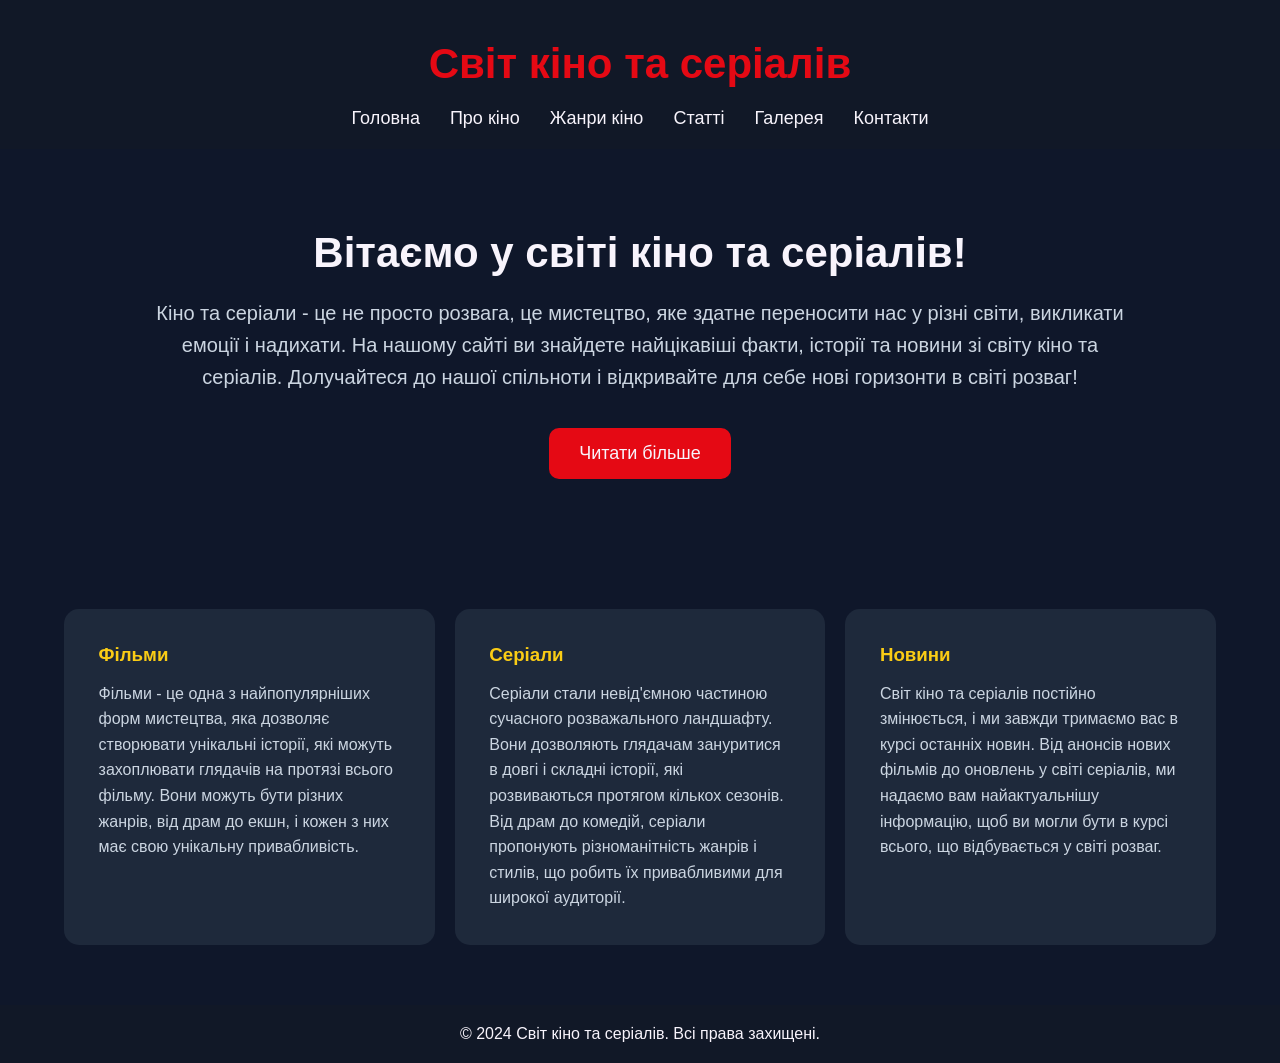
<file: index.html>
<!DOCTYPE html>
<html lang="uk">
<head>
    <meta charset="UTF-8">
    <meta name="viewport" content="width=device-width, initial-scale=1.0">
    <title>Світ кіно та серіалів</title>
    <link rel="stylesheet" href="main.css">
</head>
<body>
    <header class="header">
        <h1 class="main-title">Світ кіно та серіалів</h1>
        <nav class="navbar">
            <a target="_blank" href="index.html">Головна</a>
            <a target="_blank" href="pages/about.html">Про кіно</a>
            <a target="_blank" href="pages/anchors.html">Жанри кіно</a>
            <a target="_blank" href="pages/articles.html">Статті</a>
            <a target="_blank" href="pages/gallery.html">Галерея</a>
            <a target="_blank" href="pages/contacts.html">Контакти</a>
        </nav>
    </header>
    <main>
        <section class="hero">
            <h2>Вітаємо у світі кіно та серіалів!</h2>
            <p>
                Кіно та серіали - це не просто розвага, це мистецтво, яке здатне переносити нас у різні світи, 
                викликати емоції і надихати. На нашому сайті ви знайдете найцікавіші факти, історії та новини зі світу кіно та серіалів. 
                Долучайтеся до нашої спільноти і відкривайте для себе нові горизонти в світі розваг!
            </p>
            <a href="pages/articles.html" class="btn">Читати більше</a>
        </section>
        <section class="info">
            <div class="card">
                <h3>Фільми</h3>
                <p>
                    Фільми - це одна з найпопулярніших форм мистецтва, яка дозволяє створювати унікальні історії, 
                    які можуть захоплювати глядачів на протязі всього фільму. Вони можуть бути різних жанрів, 
                    від драм до екшн, і кожен з них має свою унікальну привабливість.
                </p>
            </div>
            <div class="card">
                <h3>Серіали</h3>
                <p>
                    Серіали стали невід'ємною частиною сучасного розважального ландшафту. Вони дозволяють глядачам 
                    зануритися в довгі і складні історії, які розвиваються протягом кількох сезонів. 
                    Від драм до комедій, серіали пропонують різноманітність жанрів і стилів, що робить їх привабливими для широкої аудиторії.
                </p>
            </div>
            <div class="card">
                <h3>Новини</h3>
                <p>
                    Світ кіно та серіалів постійно змінюється, і ми завжди тримаємо вас в курсі останніх новин. 
                    Від анонсів нових фільмів до оновлень у світі серіалів, ми надаємо вам найактуальнішу інформацію, 
                    щоб ви могли бути в курсі всього, що відбувається у світі розваг.
                </p>
            </div>
        </section>
    </main>
    <footer>
        <p>© 2024 Світ кіно та серіалів. Всі права захищені.</p>
    </footer>
</body>
</html>
</file>
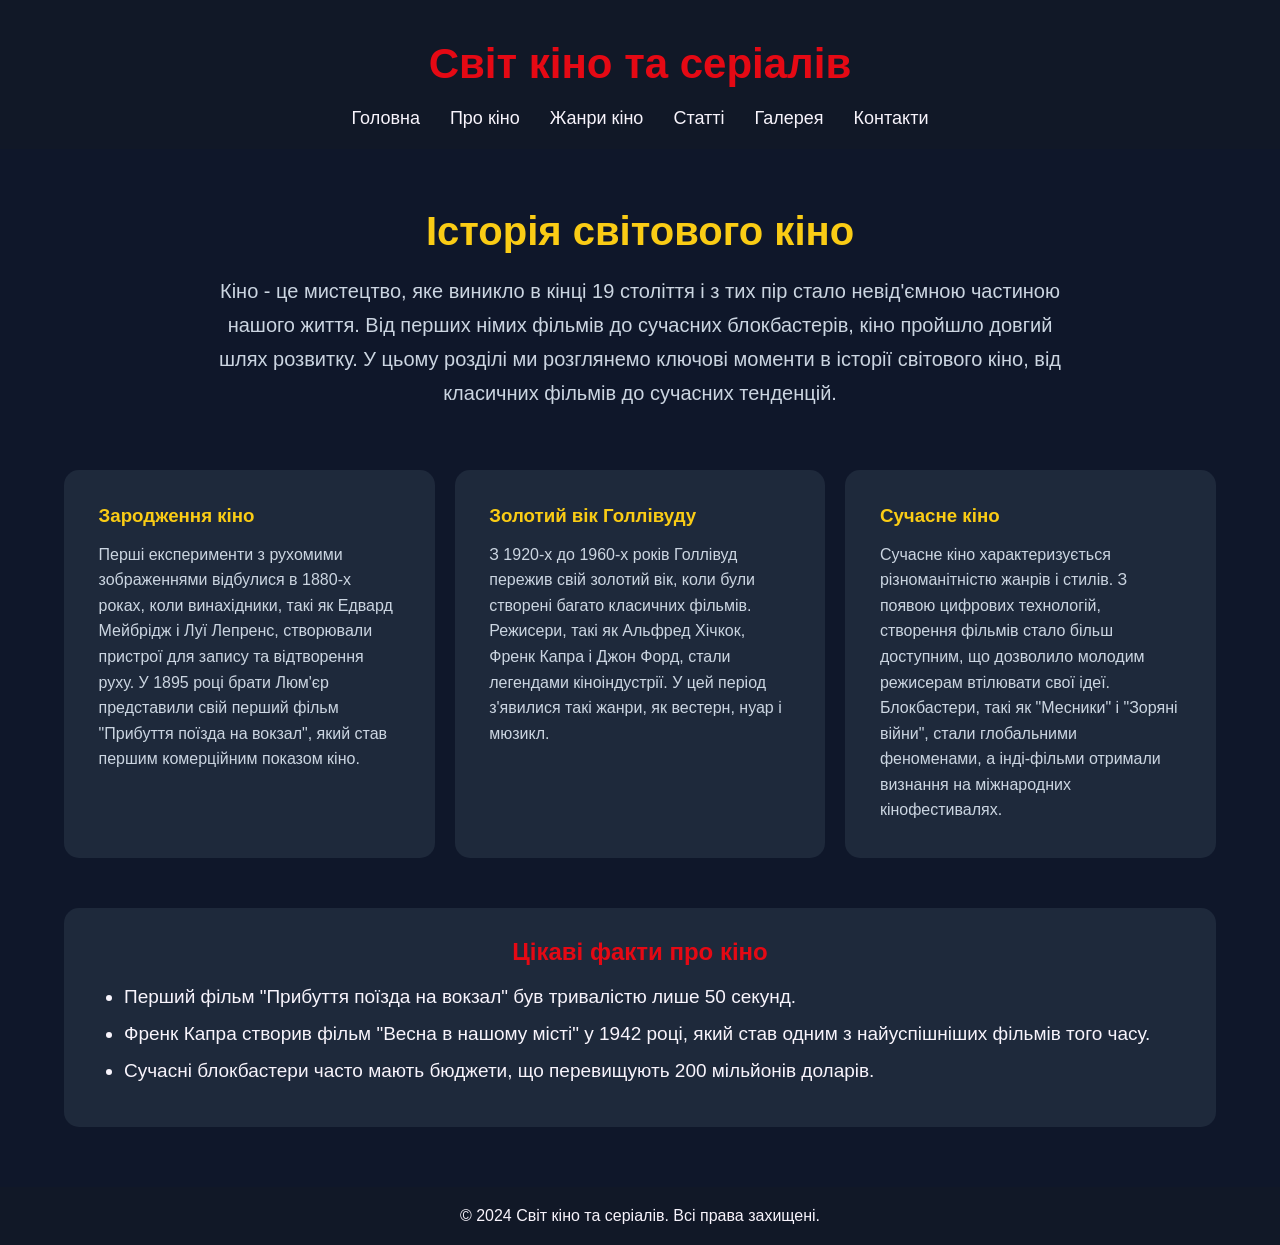
<file: pages/about.html>
<!DOCTYPE html>
<html lang="uk">
<head>
    <meta charset="UTF-8">
    <meta name="viewport" content="width=device-width, initial-scale=1.0">
    <title>Про кіно</title>
    <link rel="stylesheet" href="../main.css">
</head>
<body>
    <header class="header">
        <h1 class="main-title">Світ кіно та серіалів</h1>
        <nav class="navbar">
            <a target="_blank" href="../index.html">Головна</a>
            <a target="_blank" href="about.html">Про кіно</a>
            <a target="_blank" href="anchors.html">Жанри кіно</a>
            <a target="_blank" href="articles.html">Статті</a>
            <a target="_blank" href="gallery.html">Галерея</a>
            <a target="_blank" href="contacts.html">Контакти</a>
        </nav>
    </header>
    <main>
        <section class="page-title">
            <h2>Історія світового кіно</h2>
            <p>
                Кіно - це мистецтво, яке виникло в кінці 19 століття і з тих пір стало невід'ємною частиною нашого життя. 
                Від перших німих фільмів до сучасних блокбастерів, кіно пройшло довгий шлях розвитку. У цьому розділі ми 
                розглянемо ключові моменти в історії світового кіно, від класичних фільмів до сучасних тенденцій.
            </p>
        </section>
        <section class="info">
            <div class="card">
                <h3>Зародження кіно</h3>
                <p>
                    Перші експерименти з рухомими зображеннями відбулися в 1880-х роках, коли винахідники, 
                    такі як Едвард Мейбрідж і Луї Лепренс, створювали пристрої для запису та відтворення руху. 
                    У 1895 році брати Люм'єр представили свій перший фільм "Прибуття поїзда на вокзал", 
                    який став першим комерційним показом кіно.
                </p>
            </div>
            <div class="card">
                <h3>Золотий вік Голлівуду</h3>
                <p>
                    З 1920-х до 1960-х років Голлівуд пережив свій золотий вік, коли були створені багато класичних фільмів. 
                    Режисери, такі як Альфред Хічкок, Френк Капра і Джон Форд, стали легендами кіноіндустрії. 
                    У цей період з'явилися такі жанри, як вестерн, нуар і мюзикл.
                </p>
            </div>
            <div class="card">
                <h3>Сучасне кіно</h3>
                <p>
                    Сучасне кіно характеризується різноманітністю жанрів і стилів. З появою цифрових технологій, 
                    створення фільмів стало більш доступним, що дозволило молодим режисерам втілювати свої ідеї. 
                    Блокбастери, такі як "Месники" і "Зоряні війни", стали глобальними феноменами, а інді-фільми 
                    отримали визнання на міжнародних кінофестивалях.
                </p>
            </div>
        </section>
        <section class="facts">
            <h2>Цікаві факти про кіно</h2>
            <ul>
                <li>Перший фільм "Прибуття поїзда на вокзал" був тривалістю лише 50 секунд.</li>
                <li>Френк Капра створив фільм "Весна в нашому місті" у 1942 році, який став одним з найуспішніших фільмів того часу.</li>
                <li>Сучасні блокбастери часто мають бюджети, що перевищують 200 мільйонів доларів.</li>
            </ul>
        </section>
    </main>
    <footer>
        <p>© 2024 Світ кіно та серіалів. Всі права захищені.</p>
    </footer>
</body>
</html>
</file>
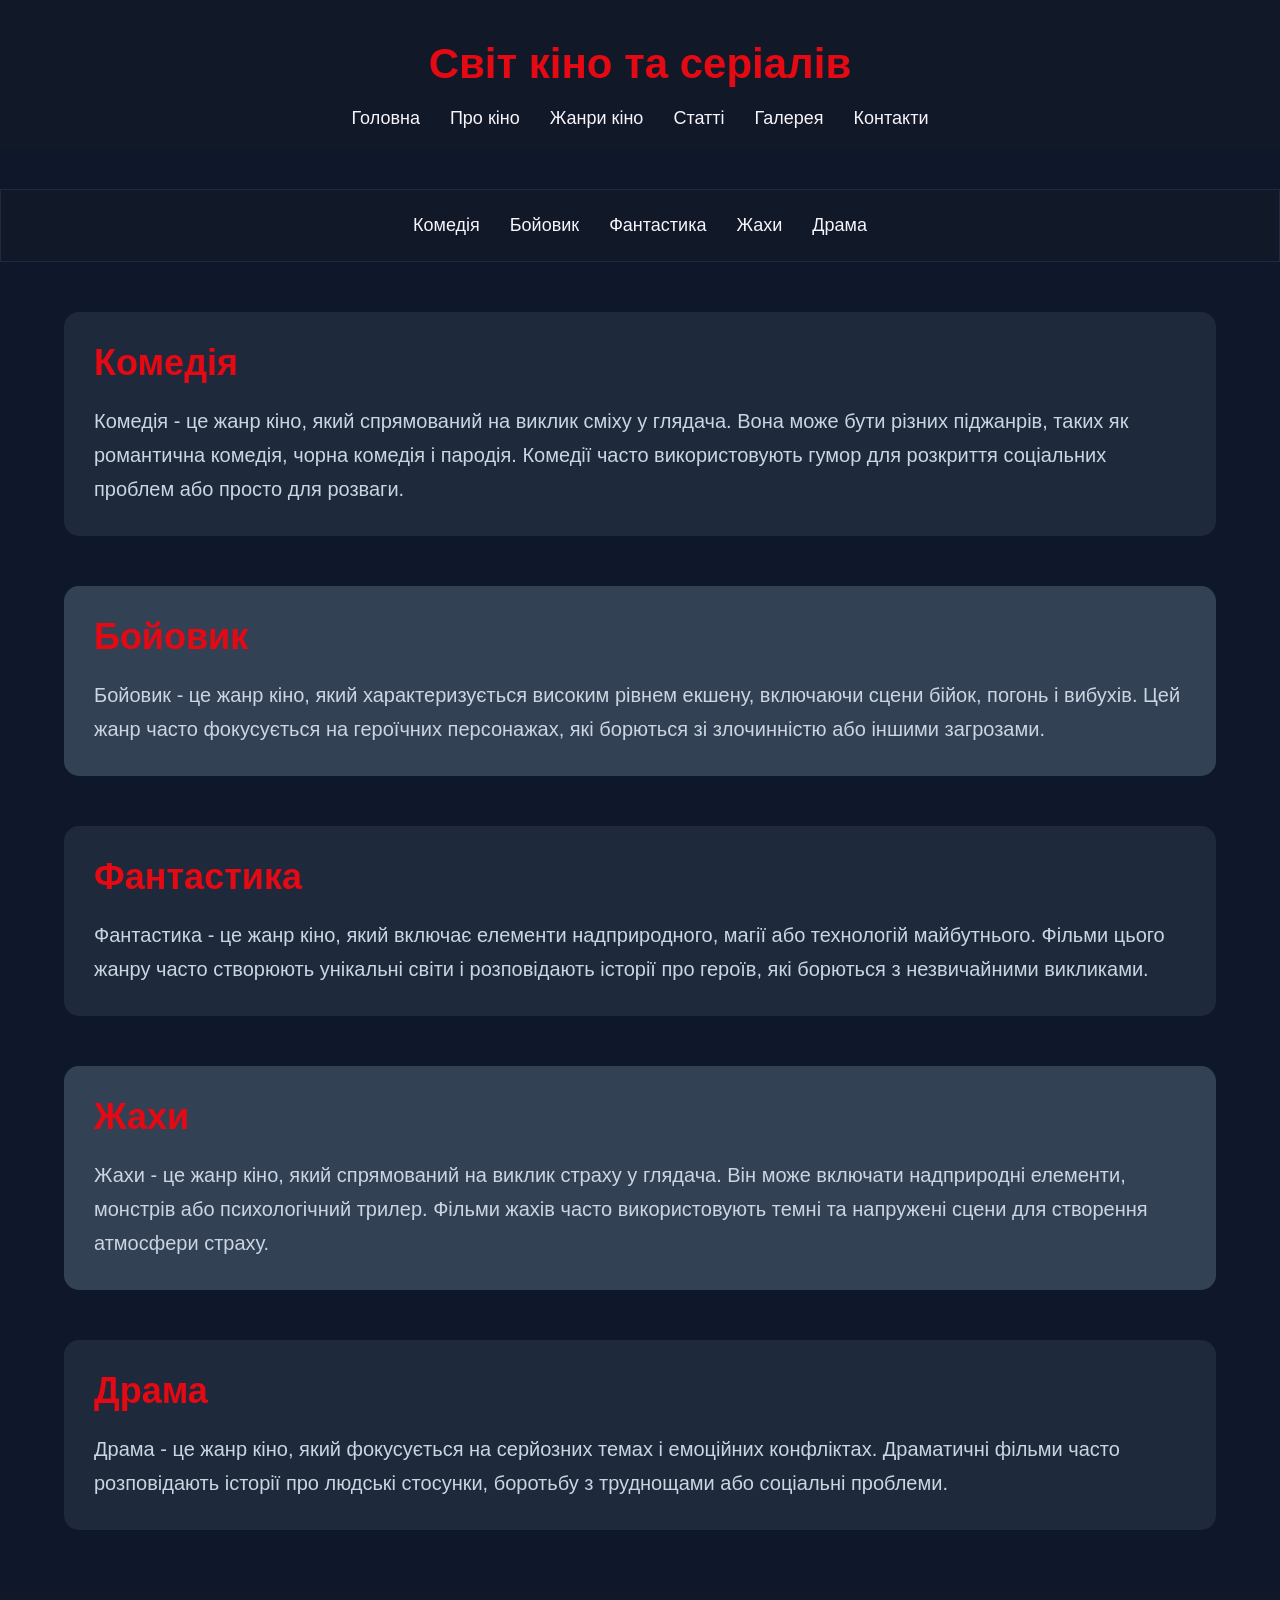
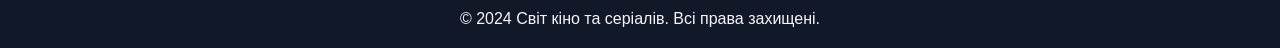
<file: pages/anchors.html>
<!DOCTYPE html>
<html lang="zxx">
<head>
    <meta charset="UTF-8">
    <meta name="viewport" content="width=device-width, initial-scale=1.0">
    <title>Жанри кіно</title>
    <link rel="stylesheet" href="../main.css">
</head>
<body>
    <header class="header">
        <h1 class="main-title">Світ кіно та серіалів</h1>
        <nav class="navbar">
            <a target="_blank" href="../index.html">Головна</a>
            <a target="_blank" href="about.html">Про кіно</a>
            <a target="_blank" href="anchors.html">Жанри кіно</a>
            <a target="_blank" href="articles.html">Статті</a>
            <a target="_blank" href="gallery.html">Галерея</a>
            <a target="_blank" href="contacts.html">Контакти</a>
        </nav>
    </header>
    <nav class="genre-nav">
        <a href="#comedy">Комедія</a>
        <a href="#action">Бойовик</a>
        <a href="#fantasy">Фантастика</a>
        <a href="#horror">Жахи</a>
        <a href="#drama">Драма</a>
    </nav>
    <main>
        <section id="comedy" class="genre-section">
            <h2>Комедія</h2>
            <p>
                Комедія - це жанр кіно, який спрямований на виклик сміху у глядача. Вона може бути різних піджанрів, 
                таких як романтична комедія, чорна комедія і пародія. Комедії часто використовують гумор для розкриття соціальних проблем або просто для розваги.
            </p>
        </section>
        <section id="action" class="genre-section">
            <h2>Бойовик</h2>
            <p>
                Бойовик - це жанр кіно, який характеризується високим рівнем екшену, включаючи сцени бійок, погонь і вибухів. 
                Цей жанр часто фокусується на героїчних персонажах, які борються зі злочинністю або іншими загрозами.
            </p>
        </section>
        <section id="fantasy" class="genre-section">
            <h2>Фантастика</h2>
            <p>
                Фантастика - це жанр кіно, який включає елементи надприродного, магії або технологій майбутнього. 
                Фільми цього жанру часто створюють унікальні світи і розповідають історії про героїв, які борються з незвичайними викликами.
            </p>
        </section>
        <section id="horror" class="genre-section">
            <h2>Жахи</h2>
            <p>
                Жахи - це жанр кіно, який спрямований на виклик страху у глядача. Він може включати надприродні елементи, монстрів або психологічний трилер. 
                Фільми жахів часто використовують темні та напружені сцени для створення атмосфери страху.
            </p>
        </section>
        <section id="drama" class="genre-section">
            <h2>Драма</h2>
            <p>
                Драма - це жанр кіно, який фокусується на серйозних темах і емоційних конфліктах. Драматичні фільми часто розповідають історії про людські стосунки, боротьбу з труднощами або соціальні проблеми.
            </p>
        </section>
    </main>
    <footer>
        <p>© 2024 Світ кіно та серіалів. Всі права захищені.</p>
    </footer>
</body>
</html>
</file>
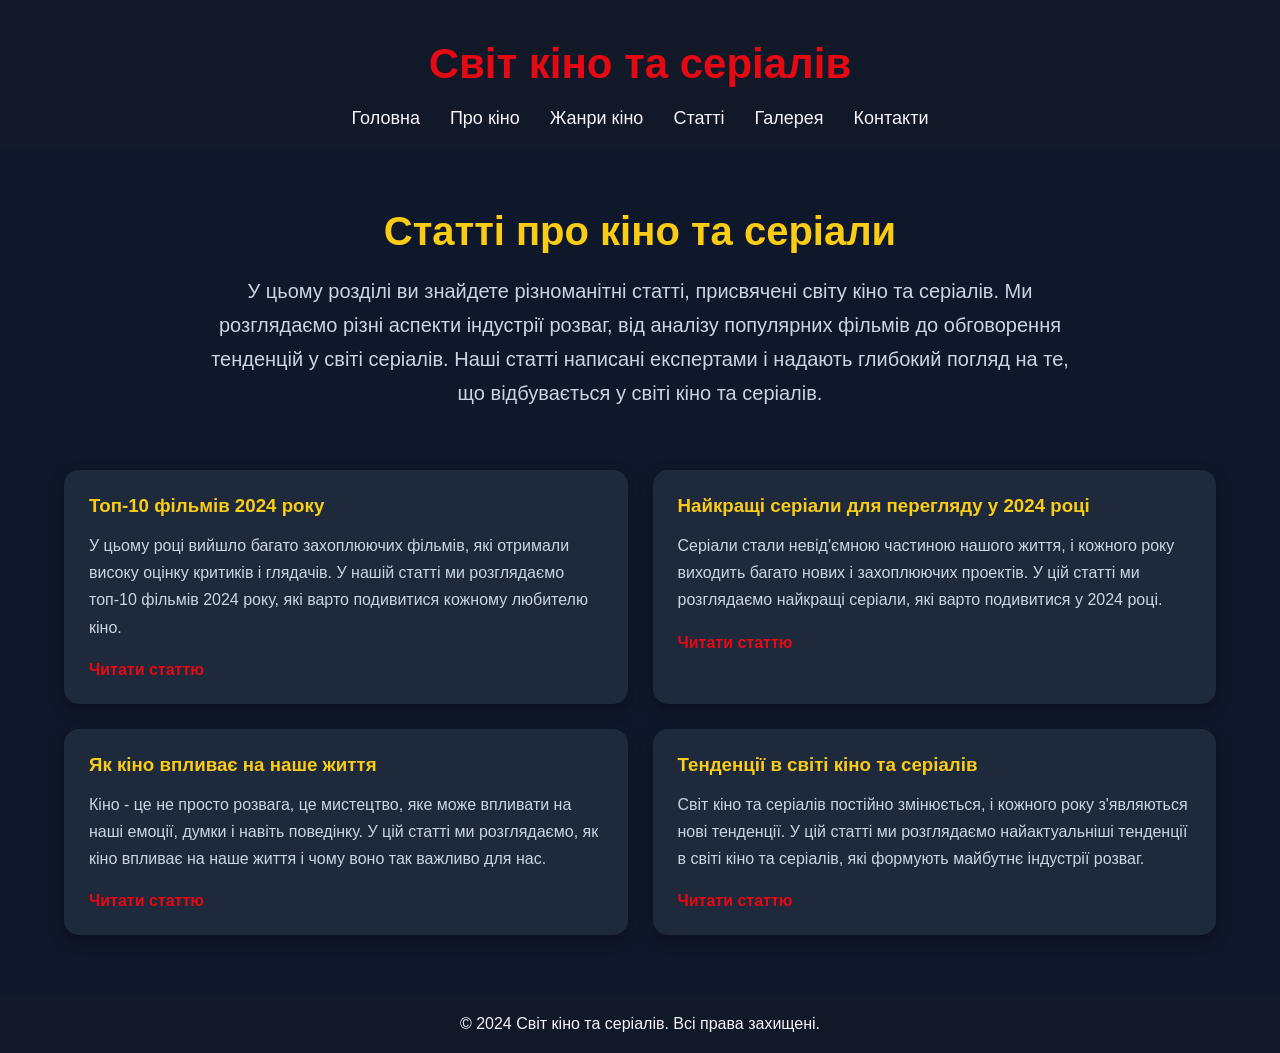
<file: pages/articles.html>
<!DOCTYPE html>
<html lang="uk">
<head>
    <meta charset="UTF-8">
    <meta name="viewport" content="width=device-width, initial-scale=1.0">
    <title>Статті</title>
    <link rel="stylesheet" href="../main.css">
</head>
<body>
    <header class="header">
        <h1 class="main-title">Світ кіно та серіалів</h1>
        <nav class="navbar">
            <a target="_blank" href="../index.html">Головна</a>
            <a target="_blank" href="about.html">Про кіно</a>
            <a target="_blank" href="anchors.html">Жанри кіно</a>
            <a target="_blank" href="articles.html">Статті</a>
            <a target="_blank" href="gallery.html">Галерея</a>
            <a target="_blank" href="contacts.html">Контакти</a>
        </nav>
    </header>
    <main>
        <section class="page-title">
            <h2>Статті про кіно та серіали</h2>
            <p>
                У цьому розділі ви знайдете різноманітні статті, присвячені світу кіно та серіалів. 
                Ми розглядаємо різні аспекти індустрії розваг, від аналізу популярних фільмів до обговорення тенденцій у світі серіалів. 
                Наші статті написані експертами і надають глибокий погляд на те, що відбувається у світі кіно та серіалів.
            </p>
        </section>
        <div class="articles-container">
            <article class="article-card">
                <h3>Топ-10 фільмів 2024 року</h3>
                <p>
                    У цьому році вийшло багато захоплюючих фільмів, які отримали високу оцінку критиків і глядачів. 
                    У нашій статті ми розглядаємо топ-10 фільмів 2024 року, які варто подивитися кожному любителю кіно.
                </p>
                <a href="#" class="article-link">Читати статтю</a>
            </article>
            <article class="article-card">
                <h3>Найкращі серіали для перегляду у 2024 році</h3>
                <p>
                    Серіали стали невід'ємною частиною нашого життя, і кожного року виходить багато нових і захоплюючих проектів. 
                    У цій статті ми розглядаємо найкращі серіали, які варто подивитися у 2024 році.
                </p>
                <a href="#" class="article-link">Читати статтю</a>
            </article>
            <article class="article-card">
                <h3>Як кіно впливає на наше життя</h3>
                <p>
                    Кіно - це не просто розвага, це мистецтво, яке може впливати на наші емоції, думки і навіть поведінку. 
                    У цій статті ми розглядаємо, як кіно впливає на наше життя і чому воно так важливо для нас.
                </p>
                <a href="#" class="article-link">Читати статтю</a>
            </article>
            <article class="article-card">
                <h3>Тенденції в світі кіно та серіалів</h3>
                <p>
                    Світ кіно та серіалів постійно змінюється, і кожного року з'являються нові тенденції. 
                    У цій статті ми розглядаємо найактуальніші тенденції в світі кіно та серіалів, які формують майбутнє індустрії розваг.
                </p>
                <a href="#" class="article-link">Читати статтю</a>
            </article>
        </div>
    </main>
    <footer>
        <p>© 2024 Світ кіно та серіалів. Всі права захищені.</p>
    </footer>
</body>
</html>
</file>
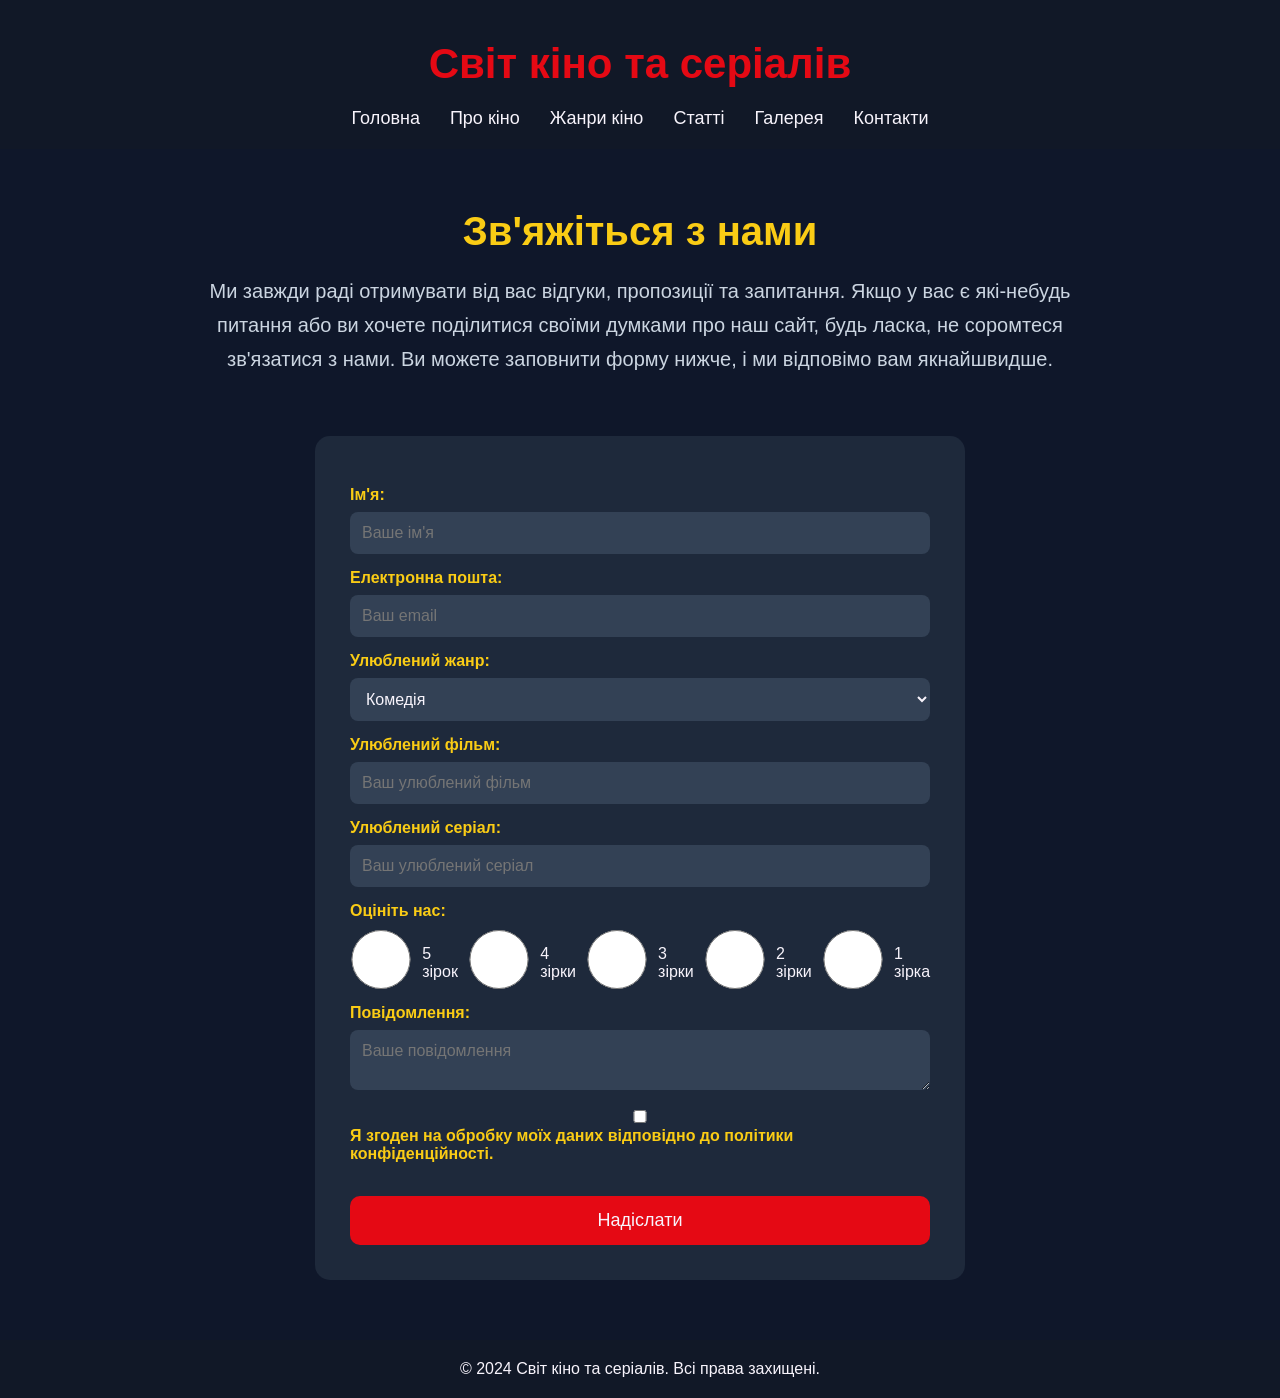
<file: pages/contacts.html>
<!DOCTYPE html>
<html lang="uk">
<head>
    <meta charset="UTF-8">
    <meta name="viewport" content="width=device-width, initial-scale=1.0">
    <title>Контакти</title>
    <link rel="stylesheet" href="../main.css">
</head>
<body>
    <header class="header">
        <h1 class="main-title">Світ кіно та серіалів</h1>
        <nav class="navbar">
            <a target="_blank" href="../index.html">Головна</a>
            <a target="_blank" href="about.html">Про кіно</a>
            <a target="_blank" href="anchors.html">Жанри кіно</a>
            <a target="_blank" href="articles.html">Статті</a>
            <a target="_blank" href="gallery.html">Галерея</a>
            <a target="_blank" href="contacts.html">Контакти</a>
        </nav>
    </header>
    <section class="page-title">
        <h2>Зв'яжіться з нами</h2>
        <p>
            Ми завжди раді отримувати від вас відгуки, пропозиції та запитання. Якщо у вас є які-небудь питання або ви хочете поділитися своїми думками про наш сайт, будь ласка, не соромтеся зв'язатися з нами. Ви можете заповнити форму нижче, і ми відповімо вам якнайшвидше.
        </p>
    </section>
    <form class="contact-form">
        <label for="name">Ім'я:</label>
        <input type="text" name="name" id="name" required placeholder="Ваше ім'я">
        <label for="email">Електронна пошта:</label>
        <input type="email" name="email" id="email" required placeholder="Ваш email">
        <label for="genre">Улюблений жанр:</label>
        <select name="genre" id="genre">
            <option value="comedy">Комедія</option>
            <option value="action">Бойовик</option>
            <option value="fantasy">Фантастика</option>
            <option value="horror">Жахи</option>
            <option value="drama">Драма</option>
        </select>
        <label for="favorite-film">Улюблений фільм:</label>
        <input type="text" name="favorite-film" id="favorite-film" placeholder="Ваш улюблений фільм">
        <label for="favorite-show">Улюблений серіал:</label>
        <input type="text" name="favorite-show" id="favorite-show" placeholder="Ваш улюблений серіал">
        <label>Оцініть нас:</label>
        <div class="rating">
            <input type="radio" id="star5" name="rating" value="5">
            <label for="star5">5 зірок</label>
            <input type="radio" id="star4" name="rating" value="4">
            <label for="star4">4 зірки</label>
            <input type="radio" id="star3" name="rating" value="3">
            <label for="star3">3 зірки</label>
            <input type="radio" id="star2" name="rating" value="2">
            <label for="star2">2 зірки</label>
            <input type="radio" id="star1" name="rating" value="1">
            <label for="star1">1 зірка</label>
        </div>
        <label for="message">Повідомлення:</label>
        <textarea id="message" name="message" placeholder="Ваше повідомлення"></textarea>
        <label>
            <input type="checkbox" name="subscribe" value="yes">
            Я згоден на обробку моїх даних відповідно до політики конфіденційності.
        </label>
        <button type="button">Надіслати</button>
    </form>
    <footer>
        <p>© 2024 Світ кіно та серіалів. Всі права захищені.</p>
    </footer>
</body>
</html>
</file>
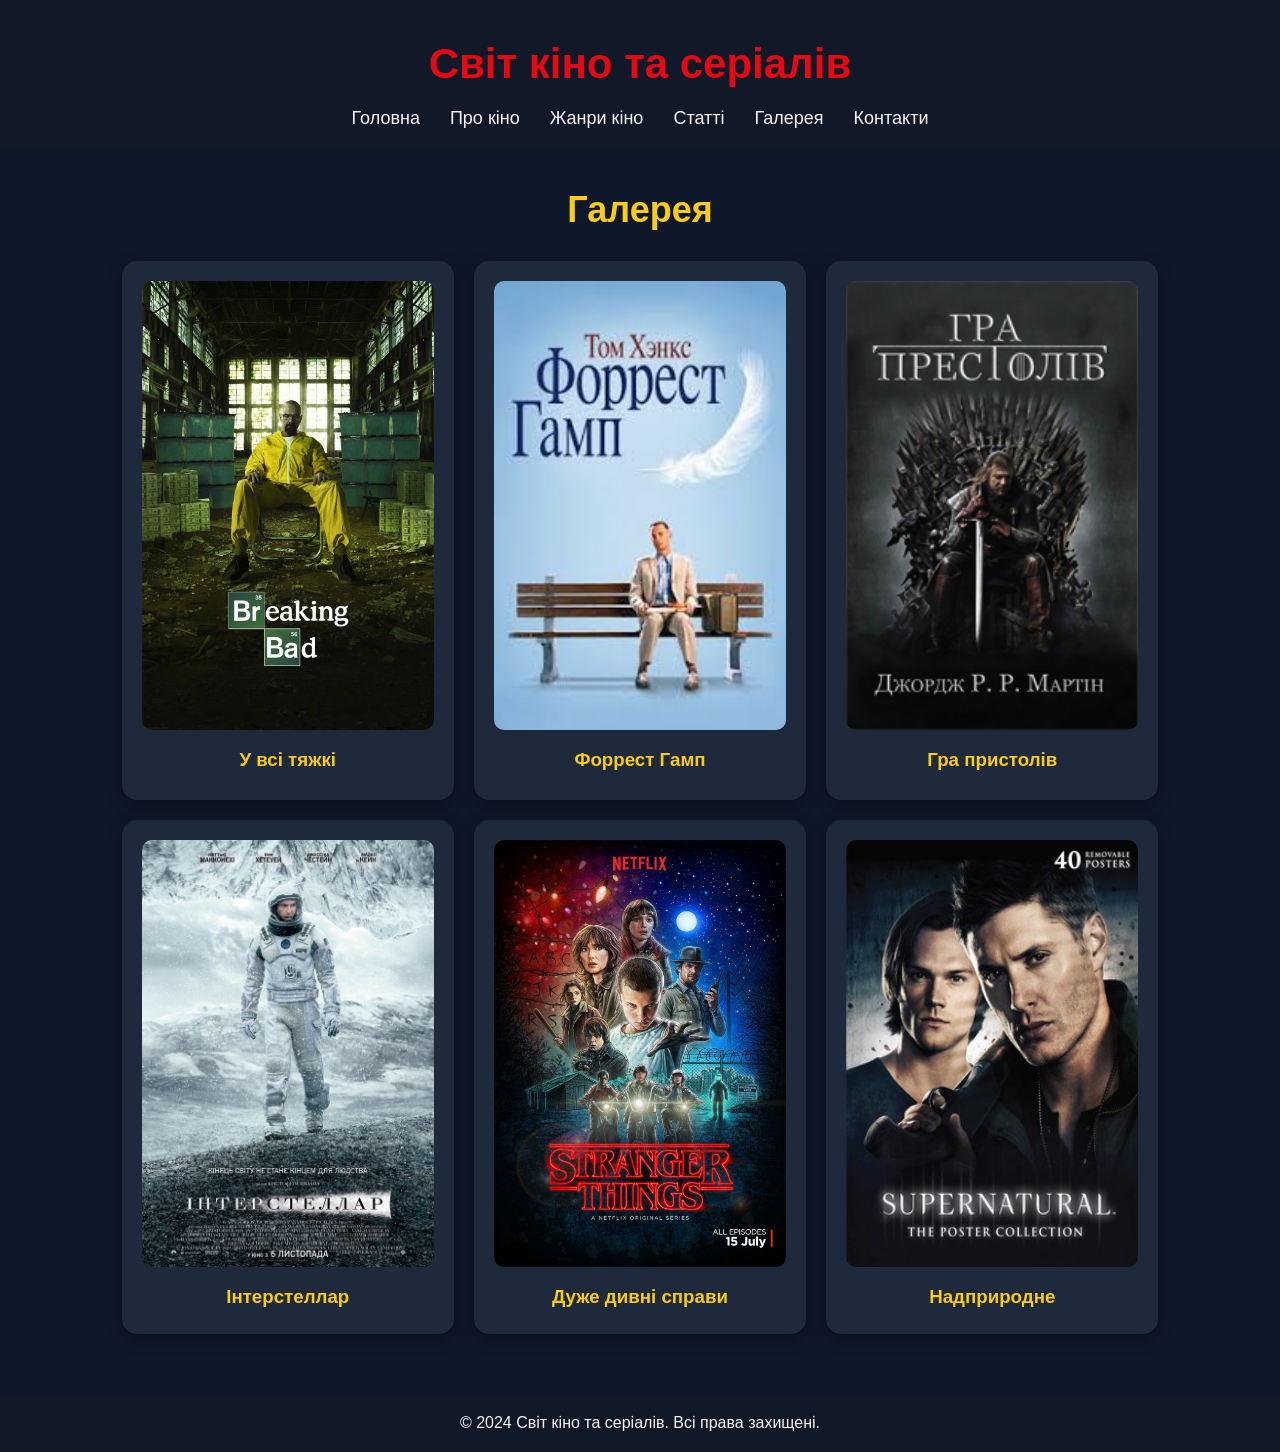
<file: pages/gallery.html>
<!DOCTYPE html>
<html lang="uk">
<head>
    <meta charset="UTF-8">
    <meta name="viewport" content="width=device-width, initial-scale=1.0">
    <title>Галерея</title>
    <link rel="stylesheet" href="../main.css">
</head>
<body>
    <header class="header">
        <h1 class="main-title">Світ кіно та серіалів</h1>
        <nav class="navbar">
            <a target="_blank" href="../index.html">Головна</a>
            <a target="_blank" href="about.html">Про кіно</a>
            <a target="_blank" href="anchors.html">Жанри кіно</a>
            <a target="_blank" href="articles.html">Статті</a>
            <a target="_blank" href="gallery.html">Галерея</a>
            <a target="_blank" href="contacts.html">Контакти</a>
        </nav>
    </header>
    <main>
        <section class="gallery">
            <h2>Галерея</h2>
            <div class="gallery-container">
                <article class="gallery-item">
                    <a href="../images/BrBa.webp" target="_blank">
                        <img src="../images/BrBa.webp" alt="У всі тяжкі">
                        <h3>У всі тяжкі</h3>
                    </a>
                </article>
                <article class="gallery-item">
                    <a href="../images/Forrest.jpg" target="_blank">
                        <img src="../images/Forrest.jpg" alt="Форрест Гамп">
                        <h3>Форрест Гамп</h3>
                    </a>
                </article>
                <article class="gallery-item">
                    <a href="../images/GameOfThrones.jpg" target="_blank">
                        <img src="../images/GameOfThrones.jpg" alt="Гра пристолів">
                        <h3>Гра пристолів</h3>
                    </a>
                </article>
                <article class="gallery-item">
                    <a href="../images/Interstellar.jpg" target="_blank">
                        <img src="../images/Interstellar.jpg" alt="Інтерстеллар">
                        <h3>Інтерстеллар</h3>
                    </a>
                </article>
                <article class="gallery-item">
                    <a href="../images/Stranger_Things.jpg" target="_blank">
                        <img src="../images/Stranger_Things.jpg" alt="Дужкі дивні справи">
                        <h3>Дуже дивні справи</h3>
                    </a>
                </article>
                <article class="gallery-item">
                    <a href="../images/supernatural.jpg" target="_blank">
                        <img src="../images/supernatural.jpg" alt="Надприродне">
                        <h3>Надприродне</h3>
                    </a>
                </article>
            </div>
        </section>
    </main>
    <footer>
        <p>© 2024 Світ кіно та серіалів. Всі права захищені.</p>
    </footer>
</body>
</html>
</file>
<file: main.css>
* {
    margin: 0;
    padding: 0;
    box-sizing: border-box;
    font-family: 'Arial', sans-serif;
}

html {
    scroll-behavior: smooth;
}

body {
    background-color: #0f172a;
    color: #f8f4fc;
}

.header {
    background-color: #111827;
    padding: 20px 0;
}

.header .main-title {
    font-size: 42px;
    color: #e50914;
    margin: 20px 0;
    text-align: center;
}

.navbar {
    display: flex;
    justify-content: center;
    gap: 30px;
}

.navbar a {
    color: #f8f4fc;
    text-decoration: none;
    font-size: 18px;
    transition: color 0.3s ease;
}

.navbar a:hover {
    color: #facc15;
}

.hero {
    text-align: center;
    padding: 80px 20px;
}

.hero h2 {
    font-size: 42px;
    margin-bottom: 20px;
}

.hero p {
    width: 80%;
    margin: auto;
    font-size: 20px;
    color: #cbd5e1;
    line-height: 1.6;
}

.btn {
    display: inline-block;
    margin-top: 35px;
    padding: 15px 30px;
    background-color: #e50914;
    color: #f8f4fc;
    text-decoration: none;
    font-size: 18px;
    border-radius: 10px;
    transition: 0.3s ease;
}

.btn:hover {
    background-color: #b20710;
    transform: scale(1.05);
}

.info {
    width: 90%;
    margin: 50px auto;
    display: flex;
    justify-content: space-between;
    gap: 20px;
}

.info .card {
    flex:1;
    background-color: #1e293b;
    padding: 3%;
    border-radius: 15px;
    transition: 0.3s;
}

.info .card:hover {
    background-color: #334155;
    transform: translateY(-8px);
}

.card h3 {
    margin-bottom: 15px;
    color: #facc15;
}

.card p {
    color: #cbd5e1;
    line-height: 1.6;
}

footer {
    background-color: #111827;
    text-align: center;
    padding: 20px 0;
    margin-top: 60px;
}

/* about */

.page-title {
    text-align: center;
    margin: 60px 20px;
}

.page-title h2 {
    font-size: 40px;
    color: #facc15;
    margin-bottom: 20px;
}

.page-title p {
    width: 70%;
    margin: auto;
    font-size: 20px;
    color: #cbd5e1;
    line-height: 1.7;
}

.facts {
    width: 90%;
    margin: 50px auto;
    background-color: #1e293b;
    padding: 30px;
    border-radius: 15px;
}

.facts h2 {
    text-align: center;
    color: #e50914;
    margin-bottom: 20px;
}

.facts ul {
    padding-left: 30px;
}

.facts ul li {
    color: #f8f4fc;
    font-size: 19px;
    margin: 15px 0;
}

/* anchors */

.genre-nav {
    display: flex;
    justify-content: center;
    gap: 30px;
    margin: 40px 0;
    padding: 25px 0;
    background-color: #111827;
    border:#1e2942 solid 1px;
}

.genre-nav a {
    color: #f8f4fc;
    text-decoration: none;
    font-size: 18px;
    transition: 0.3s;
}

.genre-nav a:hover {
    color: #e50914;
}

.genre-section {
    width: 90%;
    margin: 50px auto;
    padding: 30px;
    border-radius: 15px;
    background-color: #1e293b;
    transition: 0.3s;
}

.genre-section:hover {
    transform: translateY(-8px);
}

.genre-section:nth-child(even) {
    background-color: #334155;
}

.genre-section h2 {
    font-size: 36px;
    color: #e50914;
    margin-bottom: 20px;
}

.genre-section p {
    color: #cbd5e1;
    line-height: 1.7;
    font-size: 20px;
}

/* articales */

.articles-container {
    width: 90%;
    margin: 40px auto;
    display: grid;
    grid-template-columns: repeat(2, 1fr);
    gap: 25px;
}

.article-card {
    background-color: #1e293b;
    padding: 25px;
    border-radius: 15px;
    transition: 0.3s;
    box-shadow: 0 5px 15px rgba(0, 0, 0, 0.3);
}

.article-card:hover {
    transform: translateY(-8px);
}

.article-card h3 {
    color: #facc15;
    margin-bottom: 15px;
}

.article-card p {
    color: #cbd5e1;
    line-height: 1.7;
    margin-bottom: 20px;
}

.article-link {
    text-decoration: none;
    color: #e50914;
    font-weight: bold;
    transition: 0.3s;
}

.article-link:hover {
    color: #facc15;
}

/* gallery */

.gallery {
    width: 90%;
    margin: 40px auto;
}

.gallery h2 {
    font-size: 36px;
    text-align: center;
    color: #facc15;
    margin-bottom: 30px;
}

.gallery-container {
    width: 90%;
    margin: 30px auto;
    display: grid;
    grid-template-columns: repeat(3, 1fr);
    gap: 20px;
}

.gallery-item {
    text-align: center;
    background-color: #1e293b;
    padding: 20px;
    border-radius: 15px;
    transition: 0.3s;
    box-shadow: 0 5px 15px rgba(0, 0, 0, 0.4);
}

.gallery-item:hover {
    background-color: #334155;
    transform: translateY(-8px);
    box-shadow: 0 10px 25px rgba(0, 0, 0, 0.6);
}

.gallery-item a {
    text-decoration: none;
}

.gallery-item img {
    width: 100%;
    height: 90%;
    border-radius: 10px;
    margin-bottom: 15px;
}

.gallery-item h3 {
    color: #facc15;
    transition: 0.3s;
}

/* contacts */

.contact-form {
    width: 650px;
    margin: 40px auto;
    background-color: #1e293b;
    padding: 35px;
    border-radius: 15px;
}

.contact-form label {
    display: block;
    margin: 15px 0 8px;
    font-weight: bold;
    color: #facc15;
}

.contact-form input,
.contact-form select,
.contact-form textarea {
    width: 100%;
    padding: 12px;
    border: none;
    border-radius: 8px;
    background-color: #334155;
    color: #f8f4fc;
    font-size: 16px;
}

.contact-form textarea {
    resize: vertical;
}

.rating {
    display: flex;
    gap: 10px;
    margin: 10px 0;
}

.rating label {
    color: #f8f4fc;
    font-weight: normal;
}

.contact-form button {
    margin-top: 25px;
    padding: 14px;
    width: 100%;
    background-color: #e50914;
    color: #f8f4fc;
    border: none;
    border-radius: 10px;
    font-size: 18px;
    cursor: pointer;
    transition: 0.3s;
}

.contact-form button:hover {
    background-color: #b20710;
    transform: scale(1.02);
}
</file>
